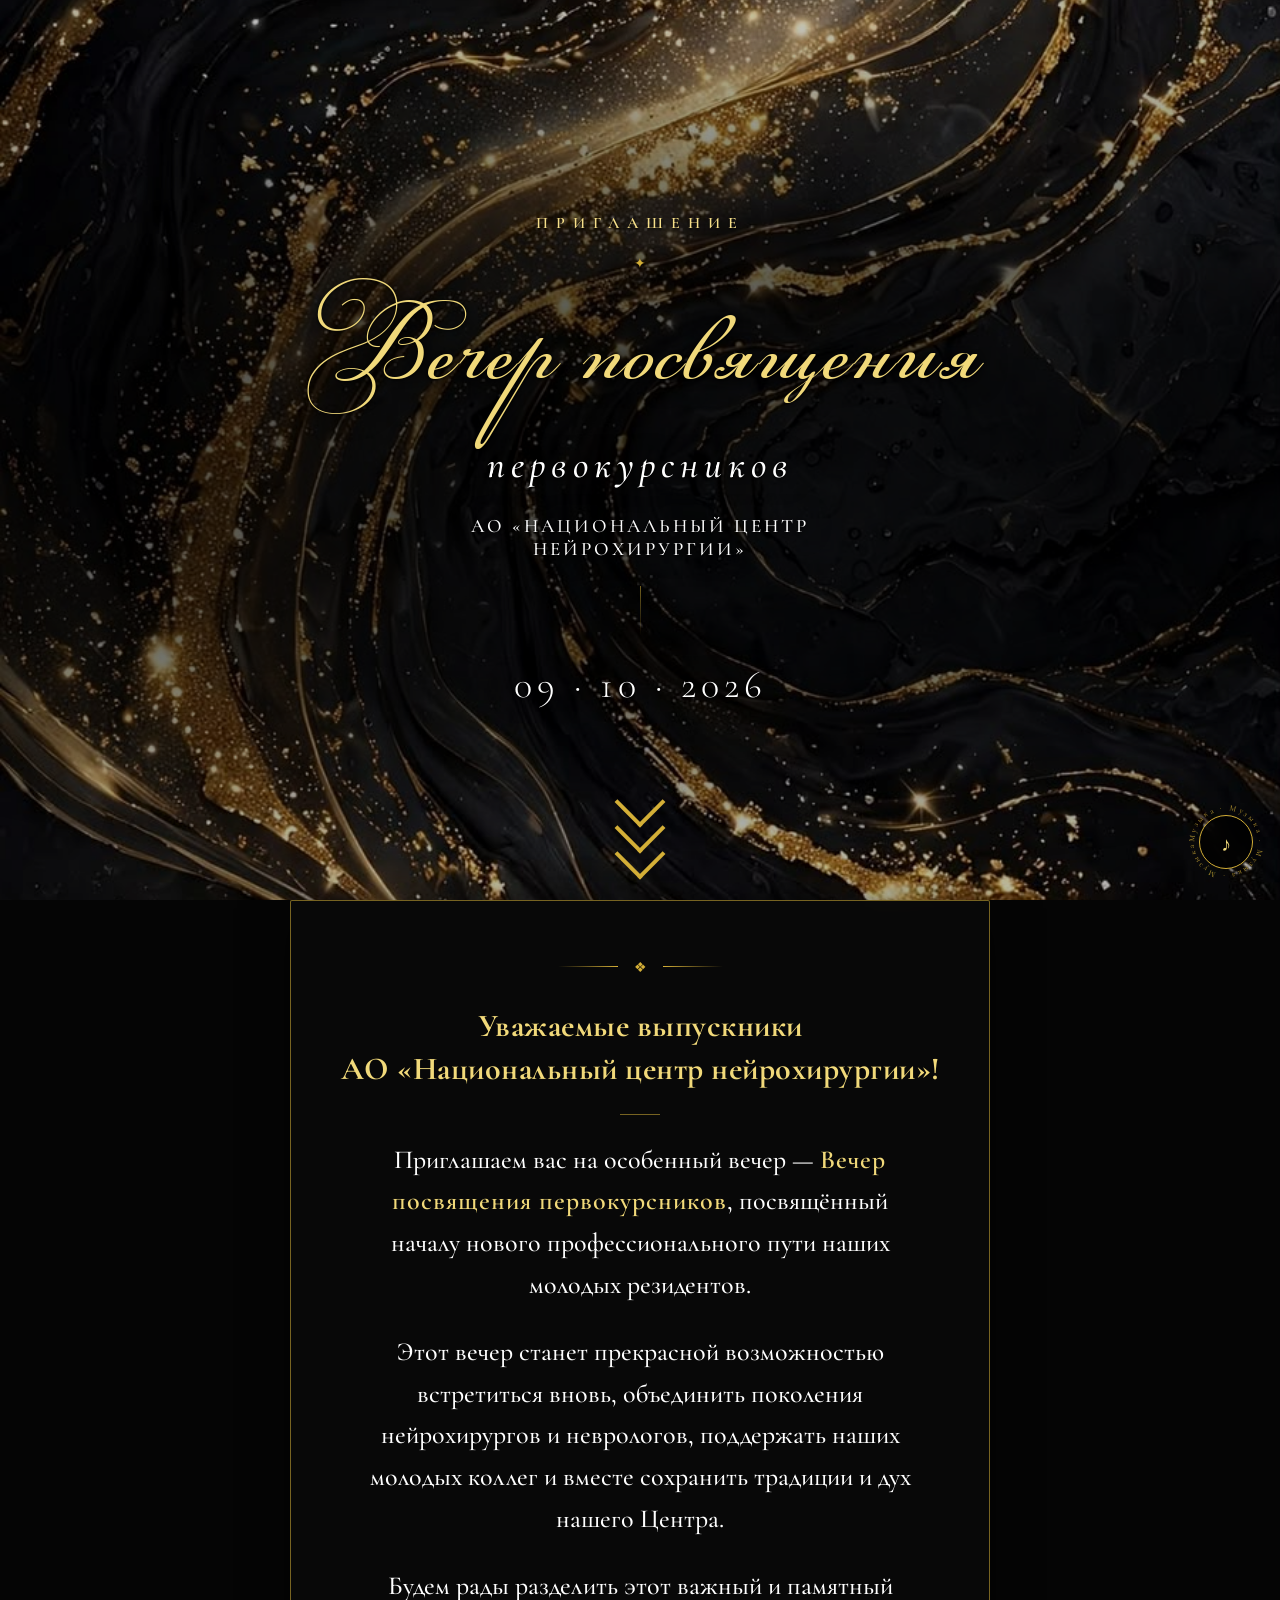
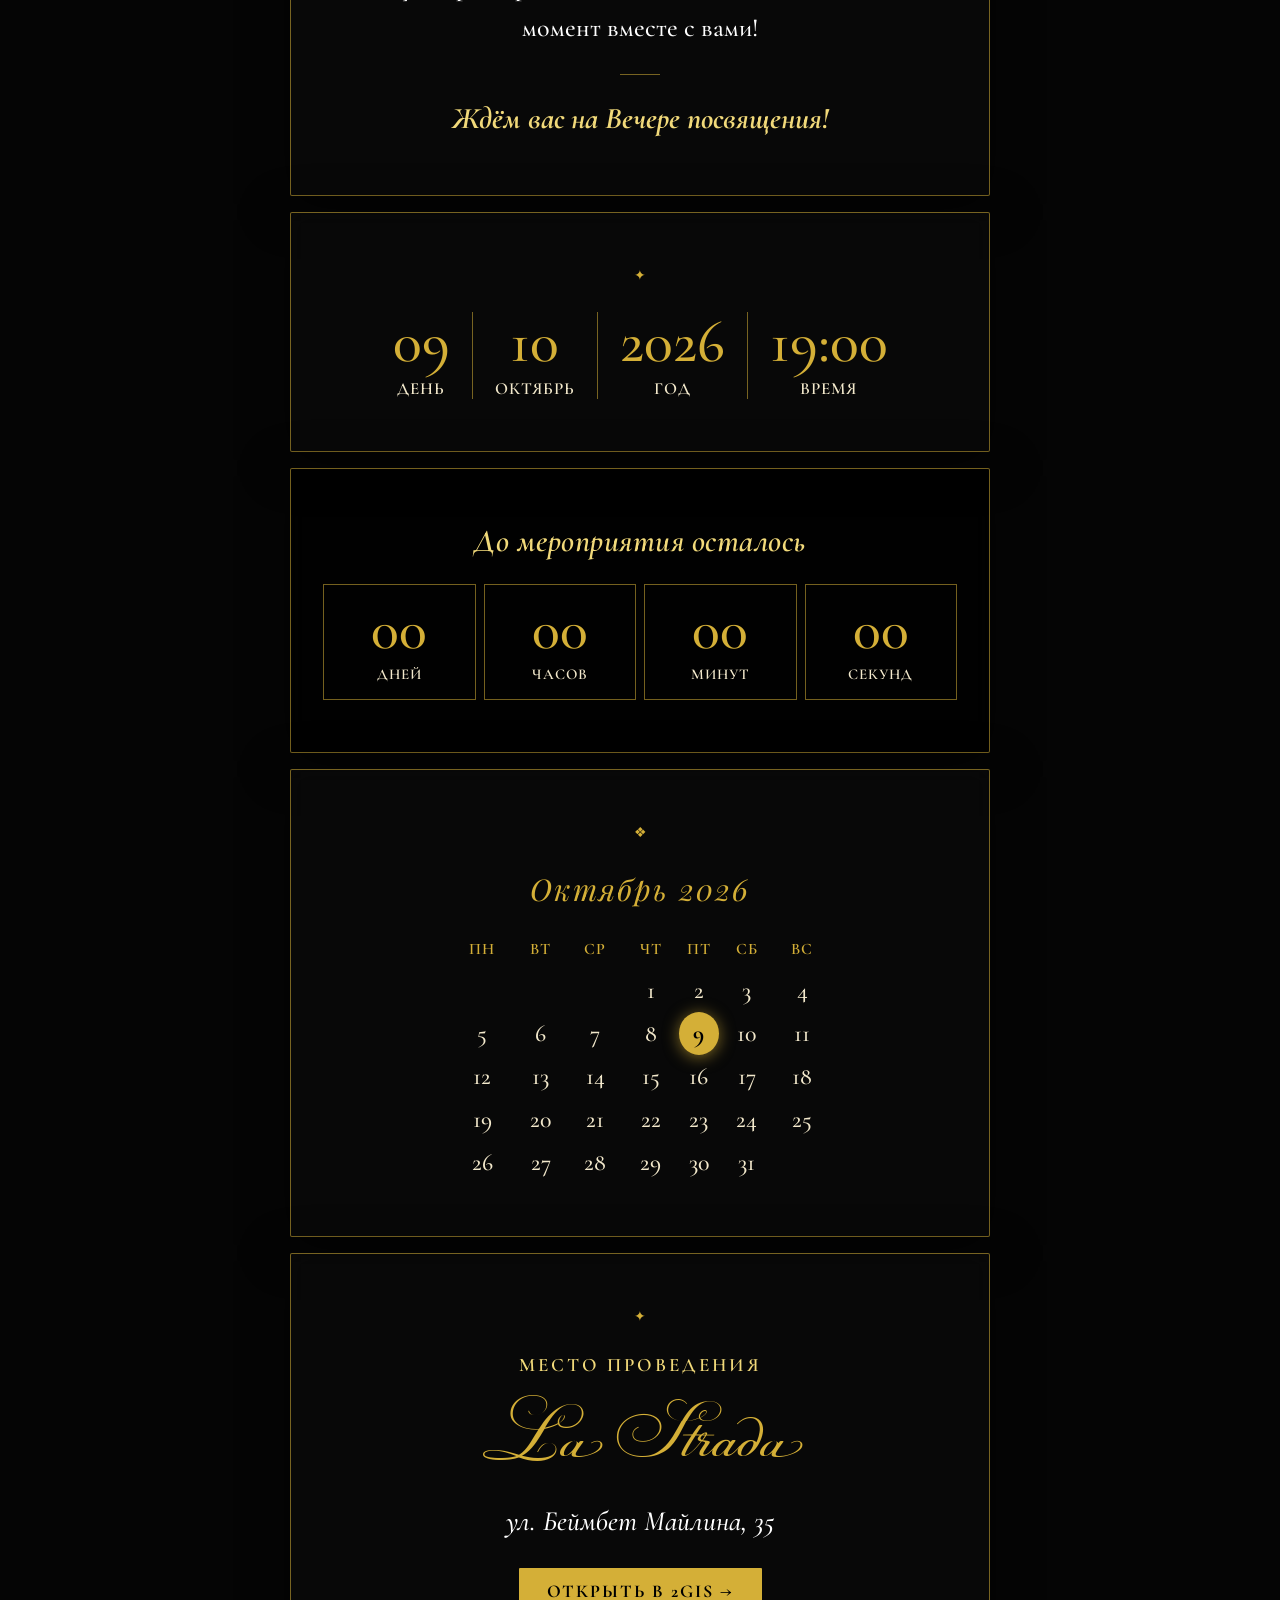
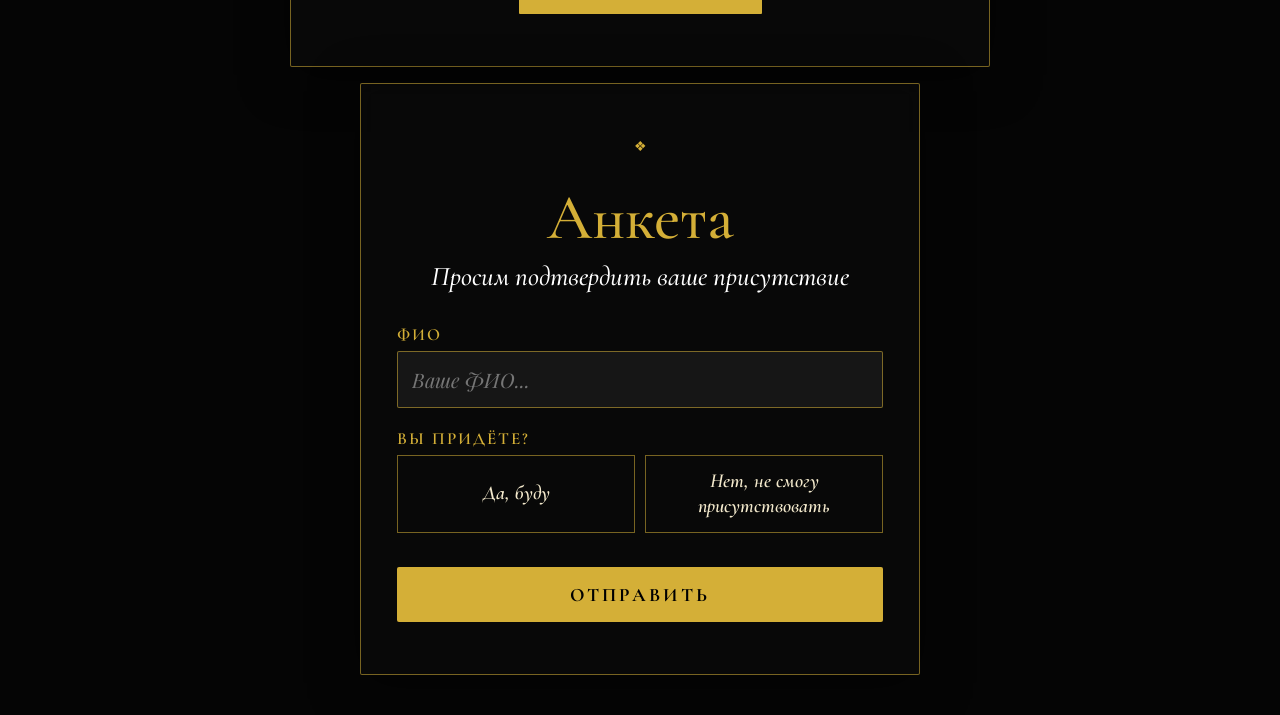
<file: index.html>
<!DOCTYPE html>
<html lang="ru">
<head>
<meta charset="UTF-8">
<meta name="viewport" content="width=device-width, initial-scale=1.0">
<title>Вечер посвящения первокурсников</title>
<meta name="description" content="09.10.2026 в 19:00 · La Strada, ул. Беймбет Майлина, 35. Приглашаем выпускников АО «Национальный центр нейрохирургии»">
<meta property="og:title" content="Вечер посвящения первокурсников">
<meta property="og:description" content="09.10.2026 в 19:00 · La Strada, ул. Беймбет Майлина, 35. Приглашаем выпускников АО «Национальный центр нейрохирургии»">
<meta property="og:type" content="website">
<meta property="og:url" content="https://aoncn.github.io/Residency-Welcome-Ceremony-/">
<meta property="og:image" content="https://aoncn.github.io/Residency-Welcome-Ceremony-/assets/og.jpg">
<meta property="og:image:type" content="image/jpeg">
<meta property="og:image:width" content="1200">
<meta property="og:image:height" content="630">
<meta name="twitter:card" content="summary_large_image">
<meta name="twitter:image" content="https://aoncn.github.io/Residency-Welcome-Ceremony-/assets/og.jpg">
<link href="https://fonts.googleapis.com/css2?family=Cormorant+Garamond:ital,wght@0,300;0,400;0,500;0,600;1,300;1,400;1,500&family=Playfair+Display:ital,wght@0,400;0,500;1,400;1,500&display=swap" rel="stylesheet">
<link rel="stylesheet" href="style.css">
</head>
<body>

<div id="bg"></div>
<div id="bg-overlay"></div>

<!-- ТИТУЛЬНЫЙ ЛИСТ -->
<div class="pane hero">
  <div class="hero-eyebrow">Приглашение</div>
  <div class="hero-rule"><div class="hero-rule-line"></div><span class="hero-rule-gem">✦</span><div class="hero-rule-line r"></div></div>
  <div class="hero-name">Вечер посвящения</div>
  <div class="hero-subtitle">первокурсников</div>
  <div class="hero-org">АО «Национальный центр нейрохирургии»</div>
  <div class="hero-divider"></div>
  <div class="hero-date">09 · 10 · 2026</div>
</div>

<div class="scroll-hint"><div class="s-arrow"></div><div class="s-arrow"></div><div class="s-arrow"></div></div>

<!-- ТЕКСТ ПРИГЛАШЕНИЯ -->
<div class="pane" style="padding:0 16px;">
  <div class="section card" style="padding:56px 26px;">
    <div class="ornament"><div class="orn-line"></div><span class="orn-gem">❖</span><div class="orn-line r"></div></div>
    <p class="invite-lead">Уважаемые выпускники<br>АО «Национальный центр нейрохирургии»!</p>
    <div class="gold-hr"></div>
    <p class="invite-body">
      Приглашаем вас на особенный вечер — <strong>Вечер посвящения первокурсников</strong>,
      посвящённый началу нового профессионального пути наших молодых резидентов.
    </p>
    <p class="invite-body">
      Этот вечер станет прекрасной возможностью встретиться вновь, объединить поколения
      нейрохирургов и неврологов, поддержать наших молодых коллег и вместе сохранить традиции
      и дух нашего Центра.
    </p>
    <p class="invite-body">
      Будем рады разделить этот важный и памятный момент вместе с вами!
    </p>
    <div class="gold-hr"></div>
    <p class="invite-final">Ждём вас на Вечере посвящения!</p>
  </div>
</div>

<!-- ДАТА -->
<div class="pane" style="padding:16px 16px 0;">
  <div class="section card" style="padding:52px 32px;">
    <div class="ornament"><div class="orn-line"></div><span class="orn-gem">✦</span><div class="orn-line r"></div></div>
    <div class="date-row">
      <div class="date-cell"><div class="date-num">09</div><div class="date-lbl">День</div></div>
      <div class="date-cell"><div class="date-num">10</div><div class="date-lbl">Октябрь</div></div>
      <div class="date-cell"><div class="date-num">2026</div><div class="date-lbl">Год</div></div>
      <div class="date-cell"><div class="date-num">19:00</div><div class="date-lbl">Время</div></div>
    </div>
  </div>
</div>

<!-- ОТСЧЁТ -->
<div class="pane" style="padding:16px 16px 0;">
  <div class="section card-dark" style="padding:52px 32px;">
    <div class="cd-subtitle">До мероприятия осталось</div>
    <div class="cd-grid">
      <div class="cd-cell"><span class="cd-num" id="cd-d">—</span><span class="cd-lbl">Дней</span></div>
      <div class="cd-cell"><span class="cd-num" id="cd-h">—</span><span class="cd-lbl">Часов</span></div>
      <div class="cd-cell"><span class="cd-num" id="cd-m">—</span><span class="cd-lbl">Минут</span></div>
      <div class="cd-cell"><span class="cd-num" id="cd-s">—</span><span class="cd-lbl">Секунд</span></div>
    </div>
  </div>
</div>

<!-- КАЛЕНДАРЬ -->
<div class="pane" style="padding:16px 16px 0;">
  <div class="section card" style="padding:52px 32px;">
    <div class="ornament"><div class="orn-line"></div><span class="orn-gem">❖</span><div class="orn-line r"></div></div>
    <div class="cal-month">Октябрь 2026</div>
    <table class="cal-table">
      <thead><tr><th>Пн</th><th>Вт</th><th>Ср</th><th>Чт</th><th>Пт</th><th>Сб</th><th>Вс</th></tr></thead>
      <tbody id="cal-body"></tbody>
    </table>
  </div>
</div>

<!-- МЕСТО -->
<div class="pane" style="padding:16px 16px 0;">
  <div class="section card" style="padding:52px 32px;">
    <div class="ornament"><div class="orn-line"></div><span class="orn-gem">✦</span><div class="orn-line r"></div></div>
    <div class="venue-label">Место проведения</div>
    <div class="venue-name">La Strada</div>
    <div class="venue-addr">ул. Беймбет Майлина, 35</div>
    <a class="map-btn" target="_blank" rel="noopener"
       href="https://2gis.kz/astana/search/la%20strada/firm/70000001115627987/71.485174%2C51.148291">Открыть в 2GIS →</a>
  </div>
</div>

<!-- АНКЕТА -->
<div class="pane" style="padding:16px 16px 40px;">
  <div class="section card" style="padding:52px 36px;max-width:560px;">
    <form id="anketa">
      <div class="ornament"><div class="orn-line"></div><span class="orn-gem">❖</span><div class="orn-line r"></div></div>
      <div class="anketa-title">Анкета</div>
      <div class="anketa-sub">Просим подтвердить ваше присутствие</div>

      <div class="f-group">
        <label class="f-lbl" for="fn">ФИО</label>
        <input class="f-inp" type="text" name="ФИО" id="fn" placeholder="Ваше ФИО..." autocomplete="name" required>
      </div>

      <div class="f-group">
        <span class="f-lbl">Вы придёте?</span>
        <div class="radio-row">
          <div class="r-opt" role="button" tabindex="0" data-v="Да, буду">Да, буду</div>
          <div class="r-opt" role="button" tabindex="0" data-v="Нет, не смогу присутствовать">Нет, не смогу присутствовать</div>
        </div>
      </div>

      <button type="submit" class="send-btn">Отправить</button>
    </form>
    <div class="ok-msg" id="ok">Спасибо!</div>
  </div>
</div>

<!-- КНОПКА МУЗЫКИ -->
<div id="music-wrap" role="button" tabindex="0" aria-label="Музыка">
  <svg id="music-ring" viewBox="0 0 80 80" aria-hidden="true">
    <path id="tp" fill="none" d="M40,40 m-32,0 a32,32 0 1,1 64,0 a32,32 0 1,1 -64,0"/>
    <text font-family="'Cormorant Garamond',serif" font-size="8" fill="rgba(212,175,55,0.95)" letter-spacing="2.5">
      <textPath href="#tp">Музыка · Музыка · Музыка · Музыка · </textPath>
    </text>
  </svg>
  <div id="music-btn"><span id="music-icon">♪</span></div>
</div>
<audio id="bg-audio" loop preload="auto" src="assets/music.mp3"></audio>

<script src="script.js"></script>
</body>
</html>
</file>
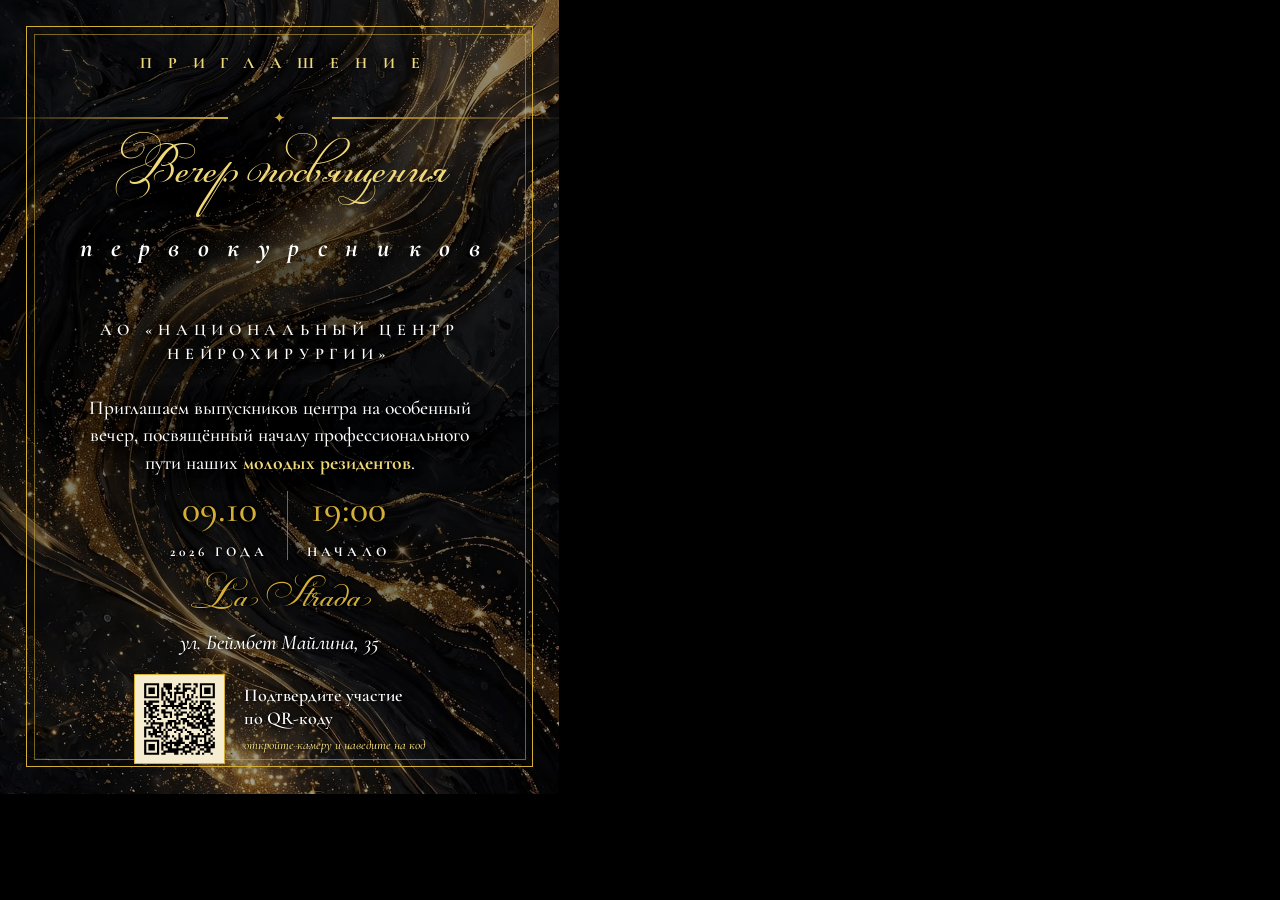
<file: flyer/flyer.html>
<!DOCTYPE html>
<html lang="ru">
<head>
<meta charset="UTF-8">
<title>Флаер — Вечер посвящения первокурсников</title>
<style>
/* Все размеры в em, где 1em = 1 мм на формате A5. Для A4 добавляется класс .a4 (масштаб ×1.419). */
@font-face{font-family:'CG';font-weight:500;font-style:normal;src:url('fonts/cormorant-garamond-cyrillic-500-normal.woff2') format('woff2');unicode-range:U+0400-04FF,U+2116}
@font-face{font-family:'CG';font-weight:500;font-style:normal;src:url('fonts/cormorant-garamond-latin-500-normal.woff2') format('woff2');unicode-range:U+0000-00FF,U+2000-206F,U+20AC}
@font-face{font-family:'CG';font-weight:500;font-style:italic;src:url('fonts/cormorant-garamond-cyrillic-500-italic.woff2') format('woff2');unicode-range:U+0400-04FF,U+2116}
@font-face{font-family:'CG';font-weight:500;font-style:italic;src:url('fonts/cormorant-garamond-latin-500-italic.woff2') format('woff2');unicode-range:U+0000-00FF,U+2000-206F,U+20AC}
@font-face{font-family:'CG';font-weight:600;font-style:normal;src:url('fonts/cormorant-garamond-cyrillic-600-normal.woff2') format('woff2');unicode-range:U+0400-04FF,U+2116}
@font-face{font-family:'CG';font-weight:600;font-style:normal;src:url('fonts/cormorant-garamond-latin-600-normal.woff2') format('woff2');unicode-range:U+0000-00FF,U+2000-206F,U+20AC}
@font-face{font-family:'CG';font-weight:700;font-style:normal;src:url('fonts/cormorant-garamond-cyrillic-700-normal.woff2') format('woff2');unicode-range:U+0400-04FF,U+2116}
@font-face{font-family:'CG';font-weight:700;font-style:normal;src:url('fonts/cormorant-garamond-latin-700-normal.woff2') format('woff2');unicode-range:U+0000-00FF,U+2000-206F,U+20AC}
@font-face{font-family:'CG';font-weight:700;font-style:italic;src:url('fonts/cormorant-garamond-cyrillic-700-italic.woff2') format('woff2');unicode-range:U+0400-04FF,U+2116}
@font-face{font-family:'CG';font-weight:700;font-style:italic;src:url('fonts/cormorant-garamond-latin-700-italic.woff2') format('woff2');unicode-range:U+0000-00FF,U+2000-206F,U+20AC}
@font-face{font-family:'Champion';src:url('fonts/champion.woff2') format('woff2')}

@page{size:148mm 210mm;margin:0}
*{margin:0;padding:0;box-sizing:border-box}
html,body{background:#000}
body{-webkit-print-color-adjust:exact;print-color-adjust:exact}
:root{--gold:#d4af37;--gold-l:#f1d97a}

.flyer{position:relative;width:148em;height:210em;font-size:1mm;overflow:hidden;color:#fff;font-family:'CG',serif;
  background:url('bg.jpg') center/cover no-repeat,#050505}
.flyer::before{content:"";position:absolute;inset:0;background:radial-gradient(ellipse 90% 70% at 50% 45%,rgba(0,0,0,.72),rgba(0,0,0,.45) 60%,rgba(0,0,0,.25))}
.frame{position:absolute;inset:7em;border:.35em solid var(--gold)}
.frame::after{content:"";position:absolute;inset:1.6em;border:.15em solid rgba(212,175,55,.55)}
.content{position:absolute;inset:7em;padding:7em 12em 6em;display:flex;flex-direction:column;align-items:center;text-align:center}
.content>*{text-shadow:0 0 1.2em #000,0 .1em .4em #000}

.eyebrow{font-weight:700;font-size:4.2em;letter-spacing:1em;text-transform:uppercase;color:var(--gold-l);margin-right:-1em}
.orn{display:flex;align-items:center;gap:3em;margin:2.4em 0 1em;color:var(--gold);font-size:4em}
.orn i{display:block;width:16em;height:.15em;background:linear-gradient(90deg,transparent,var(--gold))}
.orn i:last-child{background:linear-gradient(270deg,transparent,var(--gold))}
.title{font-family:'Champion','CG',serif;font-size:16em;line-height:1.05;color:var(--gold-l);white-space:nowrap}
.sub{font-style:italic;font-weight:600;font-size:7em;letter-spacing:.7em;margin-top:1em;margin-right:-.7em}
.org{font-weight:600;font-size:4.3em;letter-spacing:.35em;text-transform:uppercase;line-height:1.45;margin-top:3.4em}
.rule{width:12em;height:.15em;background:var(--gold);margin:4em 0 3.4em}
.text{font-weight:500;font-size:5.2em;line-height:1.42;max-width:23em}
.text b{font-weight:700;color:var(--gold-l)}

.when{margin-top:3.4em;display:flex;align-items:stretch;justify-content:center}
.when div{padding:0 5em;text-align:center}
.when div+div{border-left:.2em solid rgba(212,175,55,.6)}
.when b{display:block;font-weight:500;font-size:10em;line-height:1;color:var(--gold)}
.when span{display:block;font-weight:700;font-size:3.6em;letter-spacing:.3em;text-transform:uppercase;margin-top:1em}
.place{margin-top:4em}
.place .name{font-family:'Champion','CG',serif;font-size:12em;line-height:1.1;color:var(--gold)}
.place .addr{font-style:italic;font-weight:500;font-size:5.6em;margin-top:.2em}

.rsvp{display:flex;align-items:center;gap:5em;margin-top:5em;text-align:left}
.qr{width:24em;height:24em;background:#f6ecd0;padding:1.8em;border:.4em solid var(--gold)}
.qr img{display:block;width:100%;height:100%}
.rsvp p{font-size:4.8em;line-height:1.3;font-weight:600;max-width:14em}
.rsvp p small{display:block;font-size:.72em;font-weight:500;font-style:italic;color:var(--gold-l);margin-top:.5em}

/* A4: тот же макет, увеличенный по масштабу */
.a4{font-size:1.4189mm;height:297mm}
</style>
</head>
<body>
<div class="flyer" id="flyer">
  <div class="frame"></div>
  <div class="content">
    <div class="eyebrow">Приглашение</div>
    <div class="orn"><i></i>✦<i></i></div>
    <div class="title">Вечер посвящения</div>
    <div class="sub">первокурсников</div>
    <div class="org">АО «Национальный центр<br>нейрохирургии»</div>
    <div class="rule"></div>
    <p class="text">Приглашаем выпускников центра на особенный вечер, посвящённый началу профессионального пути наших <b>молодых резидентов</b>.</p>

    <div class="when">
      <div><b>09.10</b><span>2026 года</span></div>
      <div><b>19:00</b><span>Начало</span></div>
    </div>
    <div class="place">
      <div class="name">La Strada</div>
      <div class="addr">ул. Беймбет Майлина, 35</div>
    </div>
    <div class="rsvp">
      <div class="qr"><img src="qr.svg" alt="QR-код"></div>
      <p>Подтвердите участие<br><span style="white-space:nowrap">по QR-коду</span><small>откройте камеру и наведите на код</small></p>
    </div>
  </div>
</div>
</body>
</html>
</file>
<file: style.css>
@font-face{font-family:'Champion';src:url('assets/fonts/champion.woff2') format('woff2');font-weight:normal;font-style:normal;font-display:swap}
*,*::before,*::after{margin:0;padding:0;box-sizing:border-box}
html{scroll-behavior:smooth}
:root{--gold:#d4af37;--gold-l:#f1d97a;--gold-d:rgba(212,175,55,.55);--ink:#f3e9cc}
body{font-family:'Playfair Display',Georgia,serif;color:var(--ink);overflow-x:hidden;background:#050505}

/* Фон: чёрный мрамор с золотом (assets/bg.jpg), пока файла нет — градиентная заглушка */
#bg{position:fixed;inset:0;z-index:0;
  background:
    url("assets/bg.jpg") center/cover no-repeat,
    radial-gradient(ellipse 60% 40% at 25% 30%,rgba(212,175,55,.22),transparent 70%),
    radial-gradient(ellipse 50% 35% at 80% 70%,rgba(212,175,55,.18),transparent 70%),
    #060606}
#bg-overlay{position:fixed;inset:0;z-index:1;pointer-events:none;
  background:radial-gradient(ellipse 80% 80% at 50% 50%,rgba(0,0,0,.05),rgba(0,0,0,.35))}
.pane{position:relative;z-index:2}

/* HERO */
.hero{min-height:100vh;display:flex;flex-direction:column;align-items:center;justify-content:center;text-align:center;padding:120px 24px 100px;
  background:radial-gradient(ellipse 95% 48% at 50% 50%,rgba(0,0,0,.72) 0%,rgba(0,0,0,.5) 55%,transparent 100%)}
.hero>*{animation:fadeUp 1s ease both;text-shadow:0 1px 3px #000,0 2px 14px #000,0 0 28px rgba(0,0,0,.95)}
.hero-eyebrow{font:600 16px 'Cormorant Garamond',serif;letter-spacing:8px;text-transform:uppercase;color:#f7e08a;margin-bottom:20px}
.hero-rule{display:flex;align-items:center;gap:14px;margin-bottom:16px}
.hero-rule-line{width:50px;height:.5px;background:linear-gradient(90deg,transparent,var(--gold))}
.hero-rule-line.r{background:linear-gradient(270deg,transparent,var(--gold))}
.hero-rule-gem{color:var(--gold);font-size:14px}
.hero-name{font:normal clamp(48px,15vw,120px)/1.1 'Champion','Cormorant Garamond',serif;color:var(--gold-l);letter-spacing:1px;margin:6px 0}
.hero-subtitle{font:italic 500 clamp(24px,6vw,38px) 'Cormorant Garamond',serif;letter-spacing:6px;color:#fff;margin-top:10px}
.hero-org{font:500 clamp(15px,3.4vw,19px) 'Cormorant Garamond',serif;letter-spacing:3px;text-transform:uppercase;color:#fff;margin-top:26px;max-width:420px}
.hero-divider{width:1px;height:50px;background:linear-gradient(to bottom,var(--gold-d),transparent);margin:26px auto}
.hero-date{font:300 clamp(24px,5vw,38px) 'Cormorant Garamond',serif;letter-spacing:5px;color:#fff}

.scroll-hint{position:fixed;bottom:28px;left:50%;transform:translateX(-50%);display:flex;flex-direction:column;align-items:center;gap:4px;z-index:998;pointer-events:none}
.s-arrow{width:36px;height:36px;border-right:4px solid var(--gold);border-bottom:4px solid var(--gold);transform:rotate(45deg);margin-top:-14px}
.s-arrow:nth-child(1){animation:cascade 1.4s 0s infinite}
.s-arrow:nth-child(2){animation:cascade 1.4s .2s infinite}
.s-arrow:nth-child(3){animation:cascade 1.4s .4s infinite}
@keyframes cascade{0%,100%{opacity:.15}50%{opacity:1;filter:drop-shadow(0 0 10px rgba(255,210,100,1))}}
@keyframes fadeUp{from{opacity:0;transform:translateY(22px)}to{opacity:1;transform:none}}

/* Секции и карточки */
.section{padding:70px 32px;text-align:center;max-width:700px;margin:0 auto}
.card,.card-dark{background:rgba(10,10,10,.72);backdrop-filter:blur(10px);-webkit-backdrop-filter:blur(10px);
  border:.5px solid var(--gold-d);border-radius:2px;box-shadow:0 8px 48px rgba(0,0,0,.5)}
.card-dark{background:rgba(0,0,0,.8)}
.ornament{display:flex;align-items:center;justify-content:center;gap:16px;margin-bottom:28px}
.orn-line{flex:1;max-width:60px;height:.5px;background:linear-gradient(90deg,transparent,var(--gold))}
.orn-line.r{background:linear-gradient(270deg,transparent,var(--gold))}
.orn-gem{color:var(--gold);font-size:14px}
.gold-hr{width:40px;height:.5px;background:var(--gold-d);margin:24px auto}

.invite-lead{font:700 clamp(24px,6.4vw,32px)/1.35 'Cormorant Garamond',serif;color:var(--gold-l);letter-spacing:.5px}
.invite-body{font:500 clamp(21px,5.5vw,26px)/1.6 'Cormorant Garamond',serif;color:#fff;max-width:560px;margin:0 auto 1em}
.invite-body strong{font-weight:700}
.invite-final{font:italic 700 clamp(24px,6.2vw,30px)/1.35 'Cormorant Garamond',serif;color:var(--gold-l)}
.invite-body strong{font-weight:600;color:var(--gold-l);letter-spacing:1px}

.date-row{display:grid;grid-template-columns:repeat(4,auto);justify-content:center;margin-top:8px}
.date-cell{padding:0 clamp(8px,3vw,22px);text-align:center}
.date-cell+.date-cell{border-left:.5px solid var(--gold-d)}
.date-num{font:500 clamp(26px,7.4vw,60px)/1 'Cormorant Garamond',serif;color:var(--gold)}
.date-lbl{font:600 clamp(13px,3.3vw,17px) 'Cormorant Garamond',serif;letter-spacing:1px;text-transform:uppercase;margin-top:6px}

.cd-subtitle{font:italic 600 clamp(26px,6.6vw,32px) 'Cormorant Garamond',serif;margin-bottom:24px;letter-spacing:.5px;color:var(--gold-l)}
.cd-grid{display:grid;grid-template-columns:repeat(4,1fr);gap:8px}
.cd-cell{text-align:center;padding:16px 4px;border:.5px solid var(--gold-d)}
.cd-num{display:block;font:500 clamp(38px,9.5vw,58px)/1 'Cormorant Garamond',serif;color:var(--gold)}
.cd-lbl{display:block;font:600 clamp(12px,3vw,15px) 'Cormorant Garamond',serif;letter-spacing:1px;text-transform:uppercase;margin-top:6px}

.cal-month{font:italic 400 30px 'Playfair Display',serif;color:var(--gold);letter-spacing:2px;margin-bottom:20px}
.cal-table{width:100%;max-width:380px;border-collapse:collapse;margin:0 auto}
.cal-table th{font:600 16px 'Cormorant Garamond',serif;letter-spacing:1px;text-transform:uppercase;color:var(--gold);padding:10px 2px}
.cal-table td{padding:7px 2px;text-align:center;font:500 24px 'Cormorant Garamond',serif}
.cal-table td.hi{background:var(--gold);color:#000;border-radius:50%;width:40px;height:40px;line-height:40px;padding:0;font-weight:700;box-shadow:0 2px 16px rgba(212,175,55,.6)}

.venue-label{font:600 19px 'Cormorant Garamond',serif;letter-spacing:3px;text-transform:uppercase;color:var(--gold-l);margin-bottom:22px}
.venue-name{font:normal clamp(52px,12vw,80px)/1.15 'Champion','Cormorant Garamond',serif;color:var(--gold);margin-bottom:10px}
.venue-addr{font:italic 500 clamp(22px,6.2vw,28px)/1.5 'Cormorant Garamond',serif;color:#fff;margin-bottom:26px}
.map-btn{display:inline-block;background:var(--gold);color:#000;text-decoration:none;font:700 18px 'Cormorant Garamond',serif;letter-spacing:2px;text-transform:uppercase;padding:12px 28px;border-radius:1px;transition:.2s}
.map-btn:hover{background:var(--gold-l);transform:translateY(-1px)}

.anketa-title{font:500 clamp(44px,10vw,64px)/1.1 'Cormorant Garamond',serif;color:var(--gold);margin-bottom:4px}
.anketa-sub{font:italic 500 clamp(23px,6vw,27px)/1.4 'Cormorant Garamond',serif;color:#fff;margin-bottom:28px}
.f-group{margin-bottom:20px;text-align:left}
.f-lbl{display:block;font:600 17px 'Cormorant Garamond',serif;letter-spacing:2px;text-transform:uppercase;color:var(--gold);margin-bottom:6px}
.f-inp{width:100%;padding:14px;border:.5px solid var(--gold-d);border-radius:2px;font:italic 20px 'Playfair Display',serif;color:var(--ink);background:rgba(255,255,255,.06);outline:none;transition:.2s}
.f-inp:focus{border-color:var(--gold)}
.radio-row{display:flex;gap:10px;flex-wrap:wrap}
.r-opt{flex:1;min-width:120px;border:.5px solid var(--gold-d);padding:13px 17px;text-align:center;font:italic 600 20px/1.25 'Cormorant Garamond',serif;cursor:pointer;transition:.2s;display:flex;align-items:center;justify-content:center}
.r-opt.on{background:var(--gold);border-color:var(--gold);color:#000;font-style:normal;font-weight:600}
.r-opt:hover:not(.on),.r-opt:focus-visible{border-color:var(--gold);color:var(--gold-l);outline:none}
.send-btn{width:100%;padding:16px;background:var(--gold);color:#000;border:none;border-radius:2px;font:700 19px 'Cormorant Garamond',serif;letter-spacing:3px;text-transform:uppercase;cursor:pointer;margin-top:14px;transition:.2s}
.send-btn:hover{background:var(--gold-l)}
.send-btn:disabled{opacity:.6;cursor:default}
.ok-msg{display:none;padding:32px 10px;font:normal 56px 'Champion','Cormorant Garamond',serif;color:var(--gold);text-align:center}
.err{color:#ff8a80;font:italic 600 20px 'Cormorant Garamond',serif;margin-top:12px;text-align:center}

/* Музыка */
#music-wrap{position:fixed;bottom:18px;right:14px;z-index:999;width:80px;height:80px;display:flex;align-items:center;justify-content:center;cursor:pointer}
#music-ring{position:absolute;width:80px;height:80px;animation:spin 9s linear infinite;animation-play-state:paused}
#music-btn{width:54px;height:54px;border-radius:50%;background:rgba(0,0,0,.8);backdrop-filter:blur(10px);border:1.5px solid var(--gold);display:flex;align-items:center;justify-content:center;position:relative;z-index:1;transition:.3s;animation:pulse 2.2s ease-in-out infinite}
#music-icon{font-size:20px;color:var(--gold-l)}
#music-wrap.on #music-btn{background:rgba(212,175,55,.9)}
#music-wrap.on #music-icon{color:#000}
#music-wrap.on #music-ring{animation-play-state:running}
@keyframes spin{to{transform:rotate(360deg)}}
@keyframes pulse{0%,100%{box-shadow:0 0 0 0 rgba(212,175,55,.8),0 4px 20px rgba(0,0,0,.5)}50%{box-shadow:0 0 0 10px rgba(212,175,55,0),0 4px 20px rgba(0,0,0,.5)}}

@media(max-width:500px){.section{padding:52px 18px}}
@media(prefers-reduced-motion:reduce){*{animation:none!important;scroll-behavior:auto!important}}
</file>
